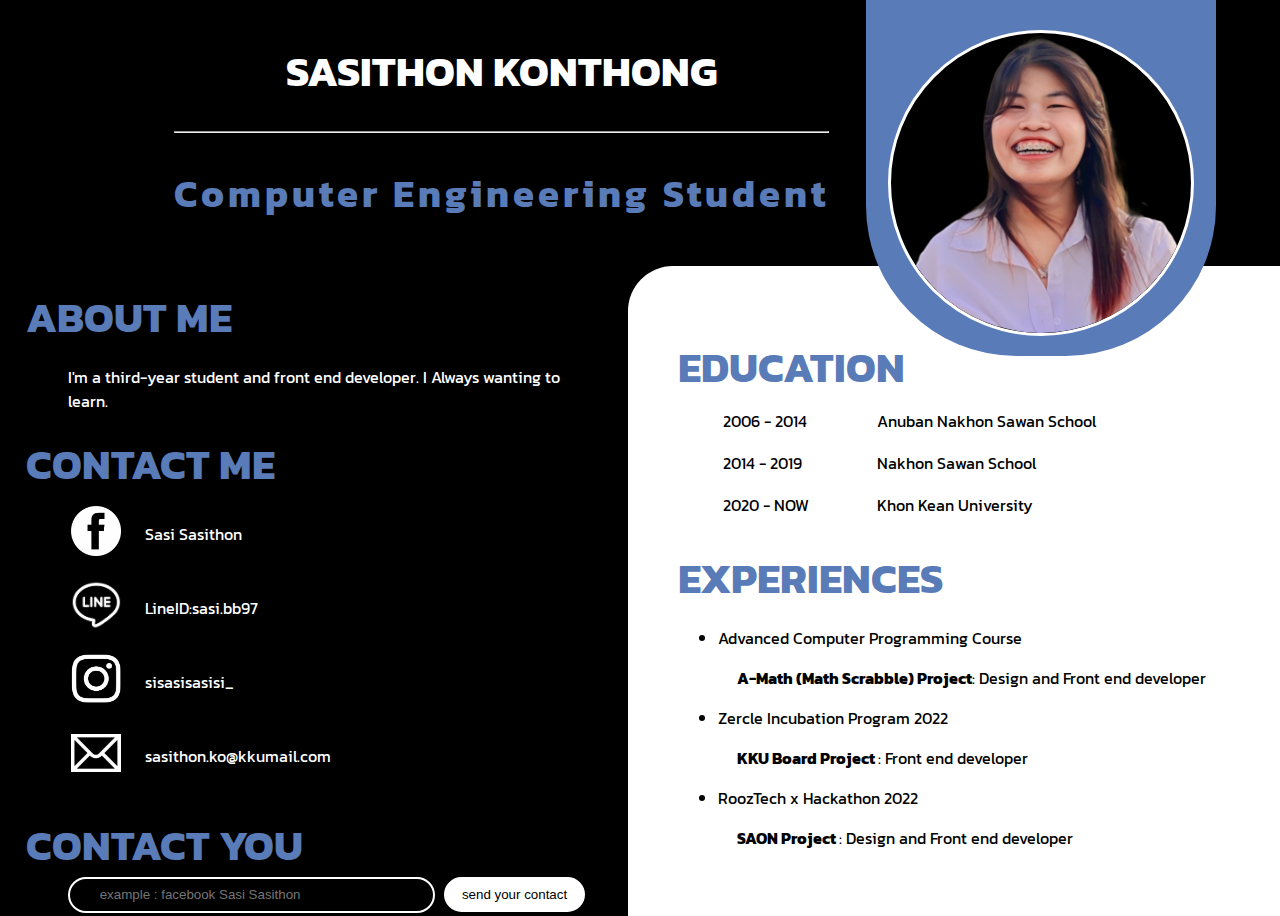
<file: index.html>
<!DOCTYPE html>
<html lang="en">
  <head>
    <meta charset="UTF-8" />
    <meta http-equiv="X-UA-Compatible" content="IE=edge" />
    <meta name="viewport" content="width=device-width, initial-scale=1.0" />
    <title>SASI SASITHON</title>
    <link rel="stylesheet" href="./styles/index.css" />
    <link rel="preconnect" href="https://fonts.googleapis.com" />
    <link rel="preconnect" href="https://fonts.gstatic.com" crossorigin />
    <link
      href="https://fonts.googleapis.com/css2?family=Bebas+Neue&family=Kanit:wght@100;200;300;400;500;600;700;800;900&display=swap"
      rel="stylesheet"
    />
  </head>
  <body>
    <header>
      <div class="name">
        <h1>sasithon konthong</h1>
        <hr />
        <h2>Computer Engineering Student</h2>
      </div>
      <div class="frame">
        <img src="./images/sasi-modified.png" class="sasi" />
      </div>
    </header>
    <div id="container">
      <div id="left">
        <p class="headTopic">about me</p>
        <p class="discription left-tab">
          I'm a third-year student and front end developer. I Always wanting to
          learn.
        </p>
        <p class="headTopic">contact me</p>
        <table class="contact left-tab">
          <tr>
            
            <td><a href="https://www.facebook.com/profile.php?id=100004148375927"><img src="./images/fb.png" class="icon-contact" /></a></td>
            <td><a href="https://www.instagram.com/sisasisasisi_/">Sasi Sasithon</a></td>
          </tr>
          <tr>
            <td><img src="./images/line.png" class="icon-contact" /></td>
            <td>LineID:sasi.bb97</td>
          </tr>
          <tr>
            <td><a href="https://www.instagram.com/sisasisasisi_/"><img src="./images/ig3.png" class="icon-contact" /></a></td>
            <td><a href="https://www.instagram.com/sisasisasisi_/">sisasisasisi_</a></td>
          </tr>
          <tr>
            <td><img src="./images/mail.jpg" class="icon-contact" /></td>
            <td>sasithon.ko@kkumail.com</td>
          </tr>
        </table>
        <p class="headTopic">contact you</p>
        <form class="contact-us">
          <input
            type="text"
            class="left-tab"
            placeholder="example : facebook Sasi Sasithon"
          />
          <button>send your contact</button>
        </form>
      </div>

      <div id="right">
        <p class="headTopic">education</p>
        <table class="school left-tab">
          <tr>
            <td>2006 - 2014</td>
            <td>Anuban Nakhon Sawan School</td>
          </tr>
          <tr>
            <td>2014 - 2019</td>
            <td>Nakhon Sawan School</td>
          </tr>
          <tr>
            <td>2020 - NOW</td>
            <td>Khon Kean University</td>
          </tr>
        </table>
        <p class="headTopic">experiences</p>
        <ul>
          <li>Advanced Computer Programming Course</li>
          <p>
            <b>&emsp; A-Math (Math Scrabble) Project</b>: Design and Front end
            developer
          </p>
          <li>Zercle Incubation Program 2022</li>
          <p><b>&emsp; KKU Board Project </b>: Front end developer</p>
          <li>RoozTech x Hackathon 2022</li>
          <p><b>&emsp; SAON Project </b>: Design and Front end developer</p>
        </ul>
      </div>
    </div>
  </body>
</html>
</file>
<file: styles/index.css>
body {
  background-color: black;
  font-family: "Bebas Neue", cursive;
  font-family: "Kanit", sans-serif;
  width: 100%;
  height: 100%;
  margin: 0;
}
h1 {
  color: white;
  text-transform: uppercase;
  text-align: center;
  font-size: 42px;
}
h2 {
  color: #597bb7;
  text-align: center;
  letter-spacing: 4px;
  font-size: 38px;
}
header {
  width: 95%;
  display: flex;
  flex-direction: row;
  justify-content: flex-start;
}
.name {
  padding: 1% 2% 1% 10%;
}
.frame {
  width: 350px;
  background: #597bb7;
  display: flex;
  justify-content: center;
  border-radius: 0 0 150px 150px;
  padding-bottom: 20px;
  padding-top: 30px;
  position: absolute;
  display: flex;
  right: 5%;
  z-index: 9;
}
.sasi {
  width: 300px;
  border: 3px solid white;
  border-radius: 200px;
  background-color: black;
  margin: 0;
  padding: 0;
}
#container {
  display: flex;
  flex-direction: row;
  margin: 0;
  padding: 0;
}
.icon-contact {
  width: 50px;
  height: auto;
}
.contact {
  display: flex;
  flex-direction: row;
}
table.contact td:nth-child(1) {
  width: 70px;
  height: 70px;
  vertical-align: middle;
}
table.contact td:nth-child(2) {
  vertical-align: middle;
}
a{
    text-decoration: none;
    color: white;
}
#left {
  width: 49%;
  color: white;
  padding-left: 2%;
}
#right {
  width: 49%;
  margin-right: 0;
  padding: 50px 0 50px 50px;
  background-color: white;
  color: black;
  border-radius: 45px 0 0 0;
}
.headTopic {
  text-transform: uppercase;
  color: #597bb7;
  font-weight: bold;
  font-size: 42px;
  margin: 20px 0 0 0;
}
.discription {
  width: 85%;
}
tr {
  height: 40px;
}
.left-tab {
  margin-left: 42px;
}
table.school td:nth-child(1) {
  width: 150px;
}
li{
  list-style-type:disc;
}
header {
  margin-left: 52px;
}
input {
  width: 55%;
  background: transparent;
  border: 2px solid white;
  border-radius: 45px;
  height: 30px;
  padding-left: 5%;
  color: white;
}
.contact-us {
  display: inline;
  padding: 10px 0;
}
button {
  background: white;
  border: 3px solid white;
  border-radius: 45px;
  height: 35px;
  padding: 0 15px;
  margin-left: 5px;
}
@media screen and (max-width: 1180px) {
  h1 {
    font-size: 32px;
  }
  h2 {
    font-size: 28px;
  }
  .frame {
    width: 250px;
  }
  .sasi {
    width: 200px;
  }
  input {
    margin-bottom: 20px;
  }
}
@media screen and (max-width: 820px) {
  h1 {
    font-size: 28px;
  }
  h2 {
    font-size: 24px;
  }
  .name {
    padding: 5% 2% 5% 1%;
  }
  .frame {
    width: 250px;
  }
  .sasi {
    width: 200px;
  }
  input {
    margin-bottom: 20px;
    width: 80%;
  }
  .contact-us {
    display: flex;
    flex-direction: column;
    align-items: center;
    padding-right: 20px;
  }
  button {
    width: 86%;
    margin-left: 42px;
  }
}
@media screen and (max-width: 380px) {
  #container {
    width: 100%;
    display: flex;
    flex-direction: column;
    padding: 0;
    margin: 0;
  }
  header {
    width: 100%;
    display: flex;
    flex-direction: column;
    justify-content: center;
    padding: 0;
    margin: 0;
  }
  h1 {
    font-size: 18px;
  }
  h2 {
    font-size: 14px;
    letter-spacing: 1px;
  }
  .name {
    padding: 0% 0% 0% 0%;
  }
  .frame {
    width: 200px;
    background: #597bb7;
    display: flex;
    justify-content: center;
    border-radius: 150px 0 0 150px;
    padding-bottom: 20px;
    padding-right: 30px;
    position: relative;
    margin-left: 44%;
    margin-top: 10px;
  }
  .sasi {
    width: 150px;
    border: 3px solid white;
    border-radius: 200px;
    background-color: black;
    margin: 0;
    padding: 0;
  }
  hr {
    width: 80%;
  }
  .headTopic {
    width: 80%;
    font-size: 38px;
    margin: 20px 0 0 20px;
  }
  #left {
    width: 100%;
    color: white;
    padding-left: 0%;
  }
  #right {
    width: 95%;
    margin-right: 0;
    padding: 20px 10px;
    background-color: white;
    color: black;
    border-radius: 45px 45px 0 0;
  }
}
</file>
